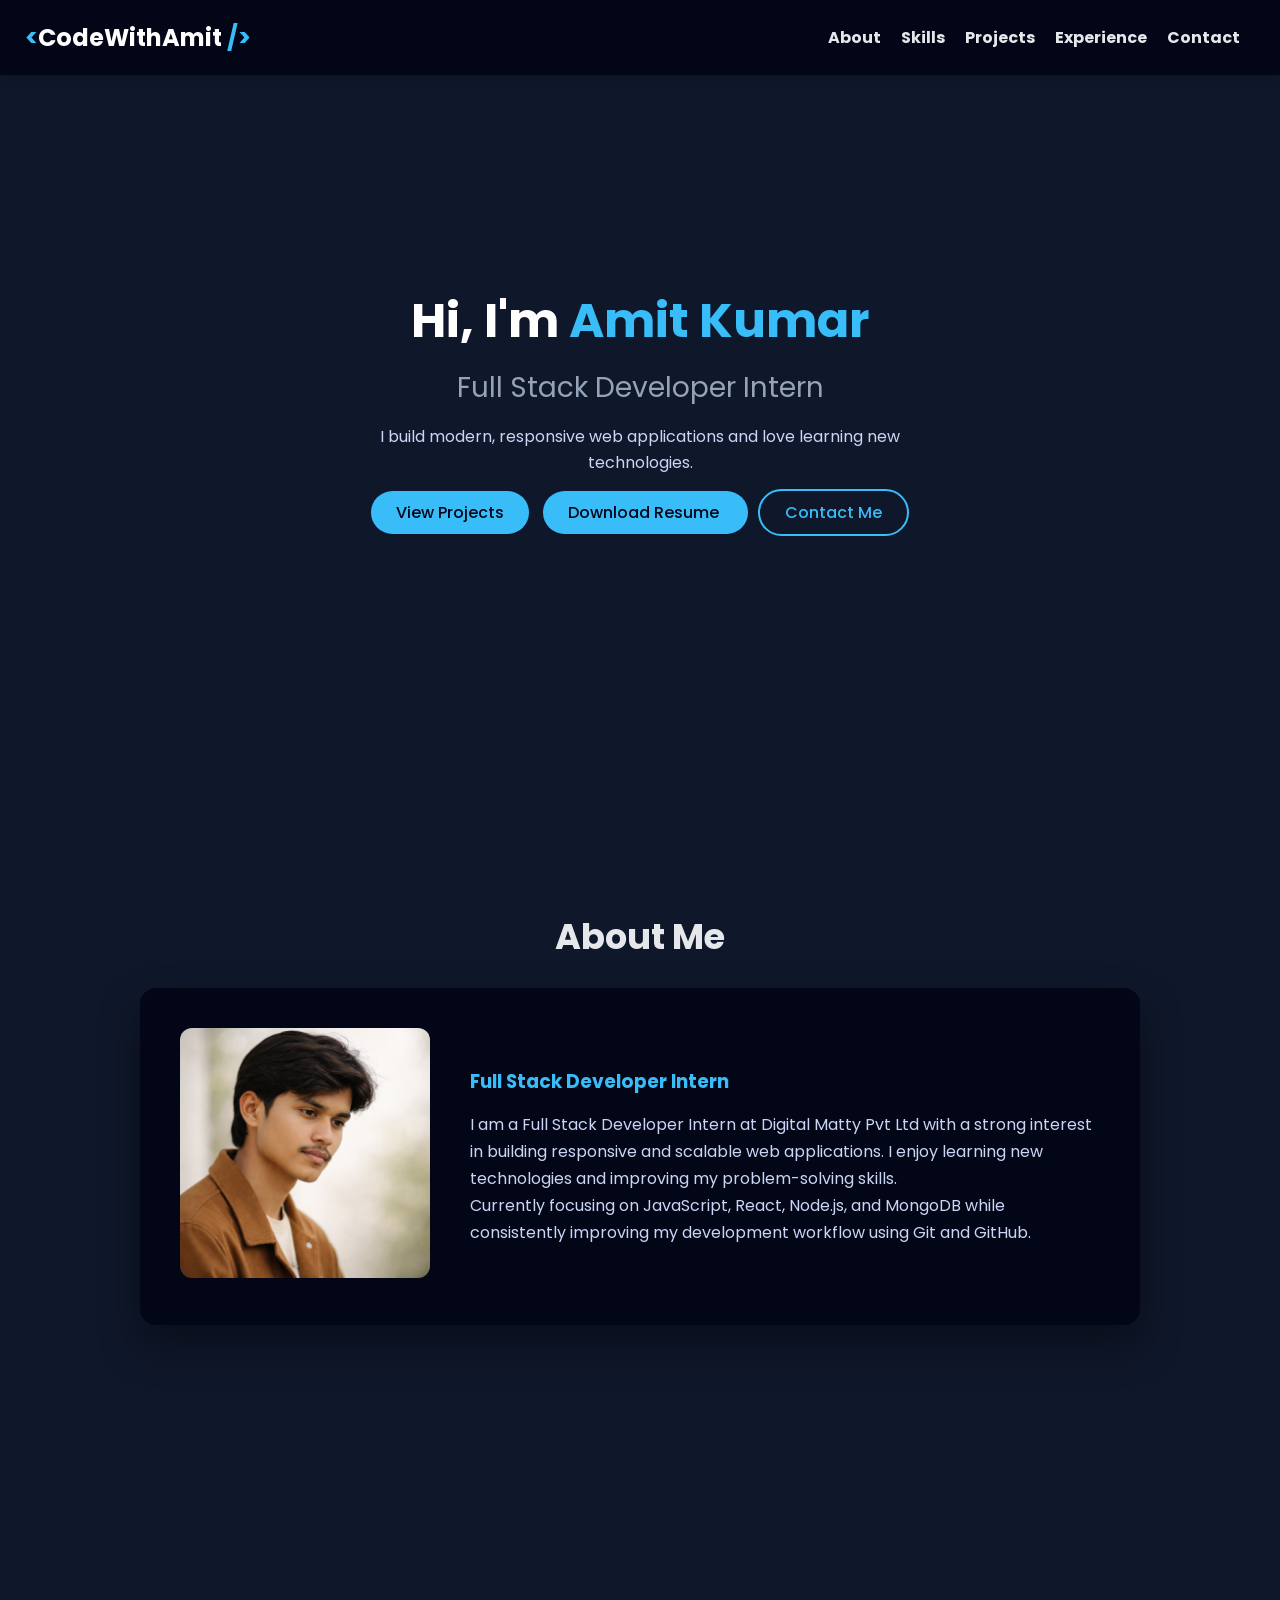
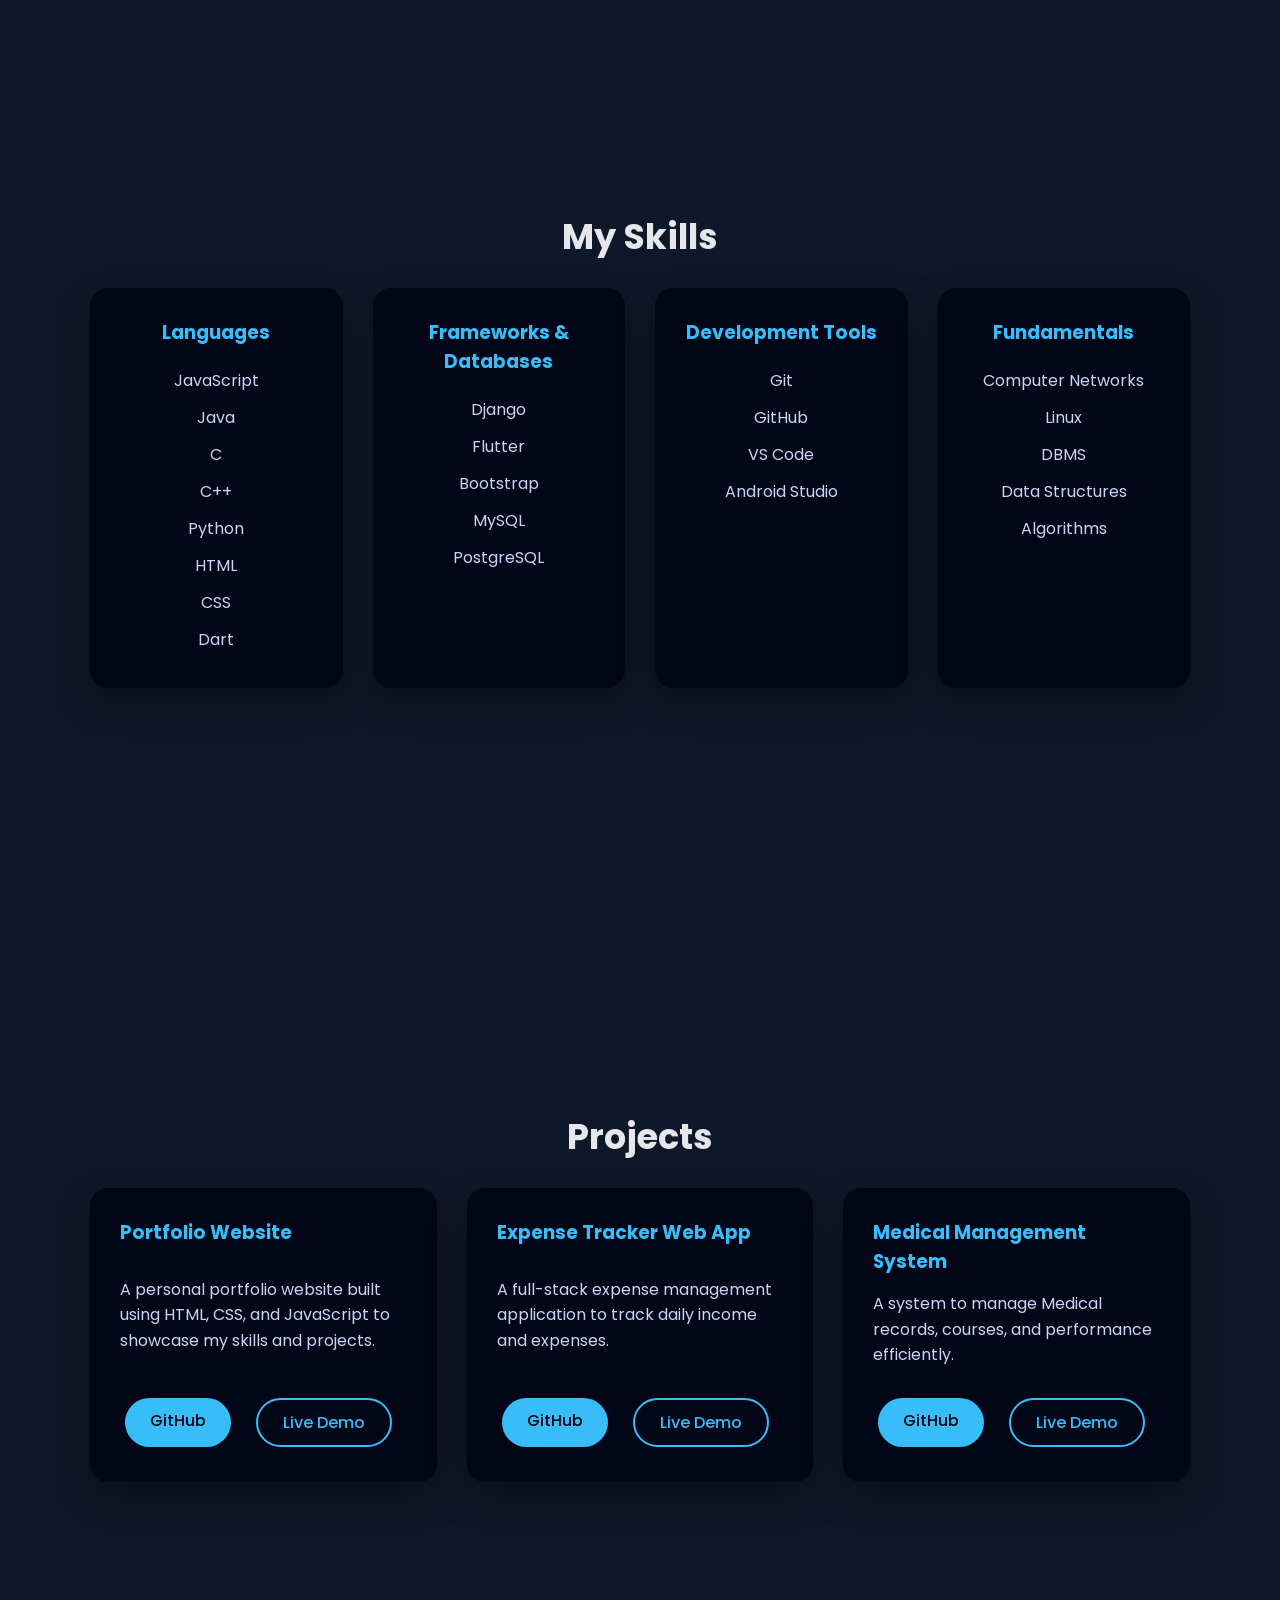
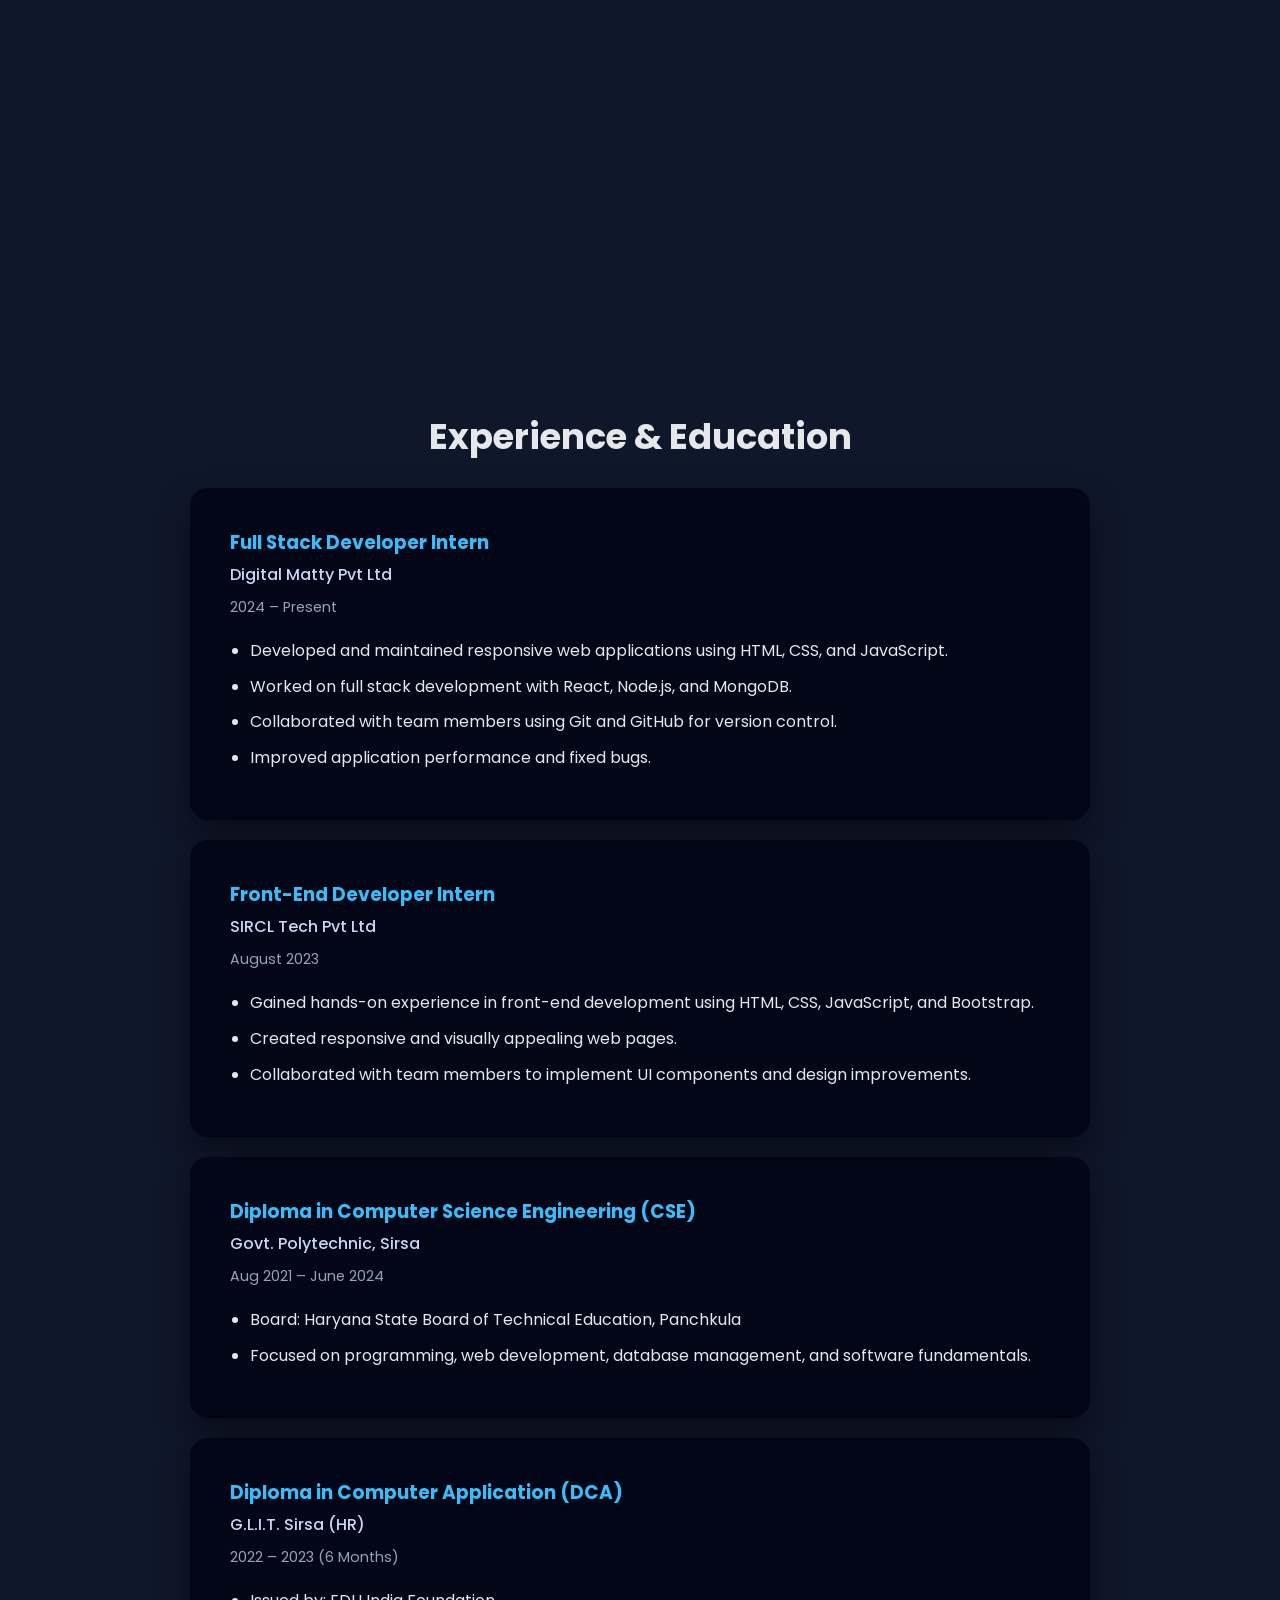
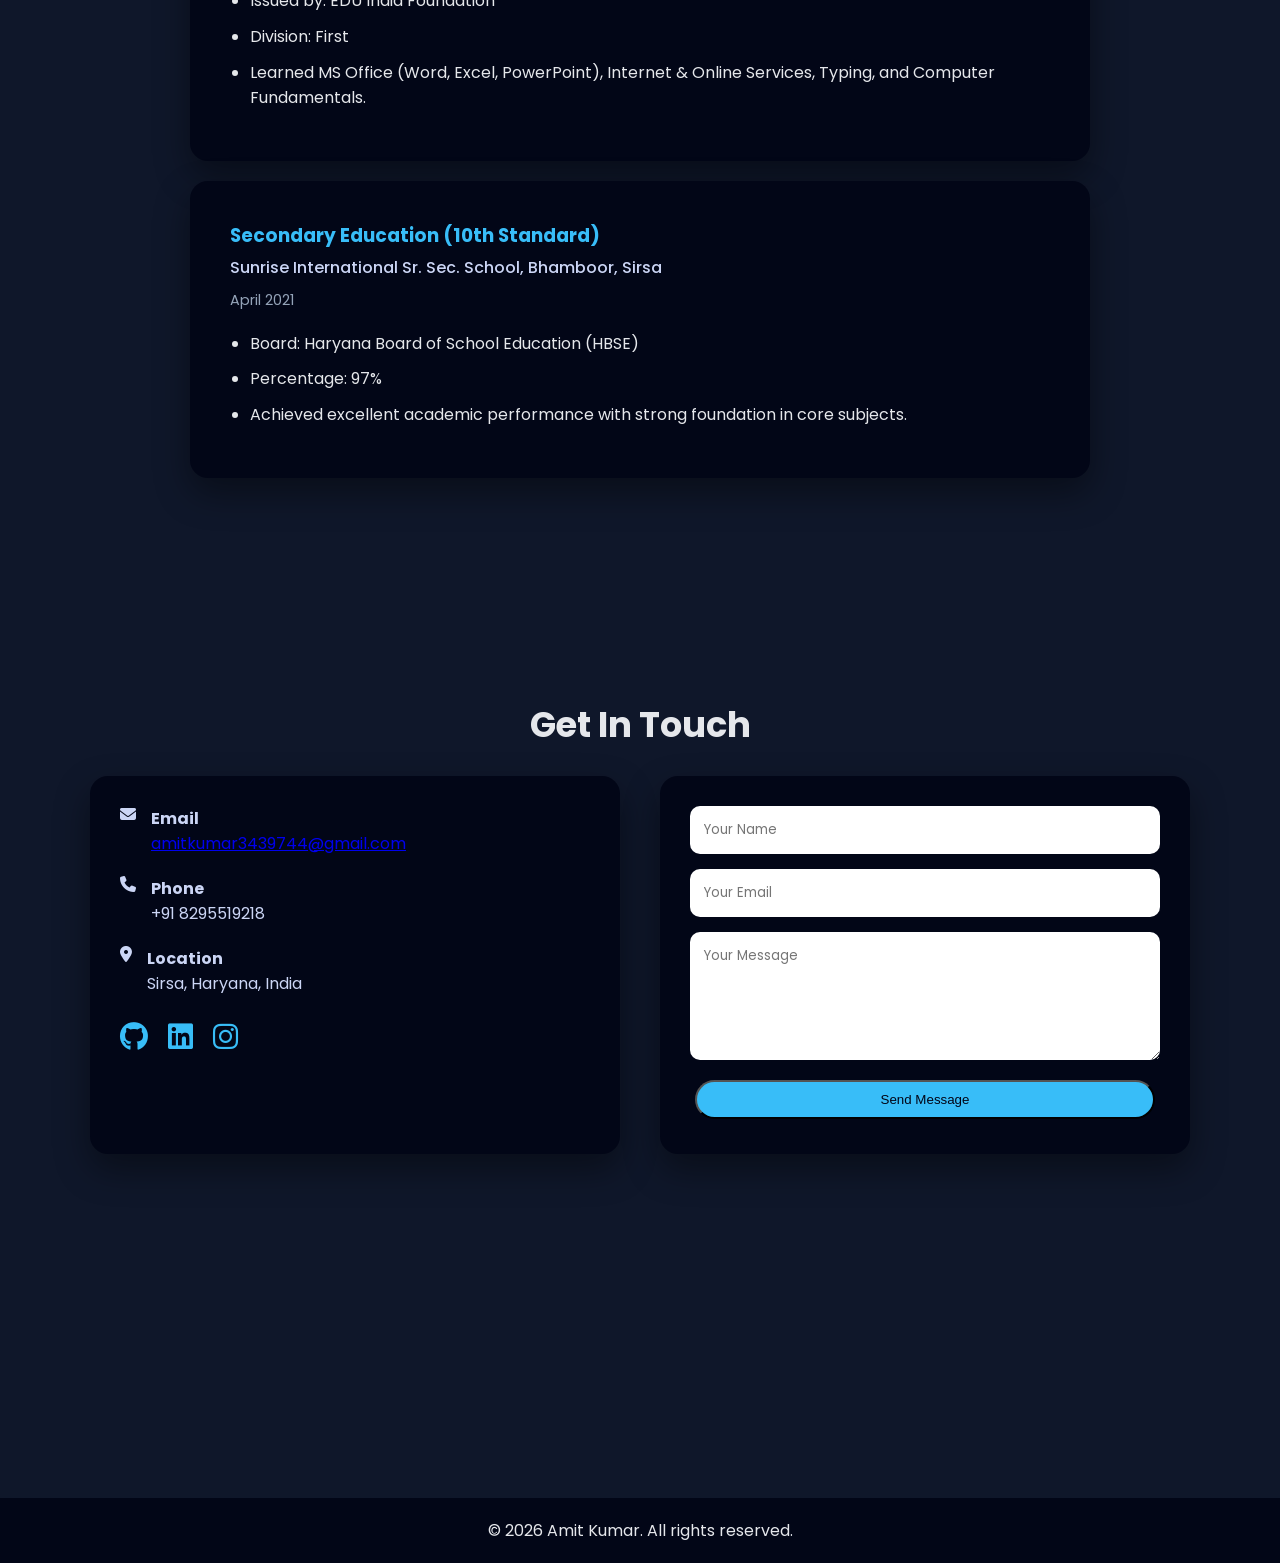
<file: index.html>
<!DOCTYPE html>
<html lang="en">
<head>
  <meta charset="UTF-8" />
  <meta name="viewport" content="width=device-width, initial-scale=1.0"/>
  <meta name="description" content="Amit Kumar - Full Stack Developer Portfolio. Skills in JavaScript, Django, Flutter, Python and more.">
  <meta name="keywords" content="Amit Kumar, Full Stack Developer, Django, Flutter, JavaScript, Portfolio">
  <meta name="author" content="Amit Kumar">
  <meta name="viewport" content="width=device-width, initial-scale=1.0">
  <title>Amit Kumar | Portfolio</title>
  <link rel="preconnect" href="https://fonts.googleapis.com">
  <link rel="preconnect" href="https://fonts.gstatic.com" crossorigin>
  <link href="https://fonts.googleapis.com/css2?family=Poppins:wght@300;400;500;600;700&display=swap" rel="stylesheet">
  <link rel="stylesheet" href="https://cdnjs.cloudflare.com/ajax/libs/font-awesome/6.5.0/css/all.min.css">
  <link rel="icon" type="image/png" href="favicon.png">



  <link rel="stylesheet" href="style.css" />
</head>
<body>

<div id="loader">
  <h2>Loading...</h2>
</div>


<header>
  <nav class="navbar">
    <h2 class="logo">
      &lt;<span>CodeWithAmit</span> /&gt;
    </h2>

    <div class="menu-toggle" id="menu-toggle">
      <i class="fas fa-bars"></i>
    </div>

    <ul class="nav-links" id="nav-links">
      <li><a href="#about">About</a></li>
      <li><a href="#skills">Skills</a></li>
      <li><a href="#projects">Projects</a></li>
      <li><a href="#experience">Experience</a></li>
      <li><a href="#contact">Contact</a></li>
    </ul>
  </nav>
</header>


  <!-- ===== HOME / HERO ===== -->
<section id="home" class="hero">
  <div class="hero-content">
    <h1>Hi, I'm <span>Amit Kumar</span></h1>
    <h3>Full Stack Developer Intern</h3>
    <p>
      I build modern, responsive web applications and love learning new technologies.
    </p>

    <div class="hero-buttons">
      <a href="#projects" class="btn primary">View Projects</a>
      <a href="Amit_kumar_Resume.pdf" download class="btn primary">
        Download Resume
      </a>
      <a href="#contact" class="btn secondary">Contact Me</a>
    </div>
  </div>
</section>

<!-- ===== ABOUT ===== -->
<section id="about" class="section about fade-in">
  <h2>About Me</h2>

  <div class="about-card">
    <div class="about-img">
      <img src="images/cf1db0bc-f5ff-46a8-bc0e-9b7be6458be6.png" alt="Amit Kumar">
    </div>

    <div class="about-content">
      <h3>Full Stack Developer Intern</h3>
      <p>
        I am a Full Stack Developer Intern at Digital Matty Pvt Ltd with a strong
        interest in building responsive and scalable web applications.
        I enjoy learning new technologies and improving my problem-solving skills.
      </p>

      <p>
        Currently focusing on JavaScript, React, Node.js, and MongoDB while
        consistently improving my development workflow using Git and GitHub.
      </p>
    </div>
  </div>
</section>

<!-- ===== SKILLS ===== -->
<section id="skills" class="section skills fade-in">
  <h2>My Skills</h2>

  <div class="skills-wrapper">

    <!-- Languages -->
    <div class="skills-card">
      <h3>Languages</h3>
      <ul>
        <li>JavaScript</li>
        <li>Java</li>
        <li>C</li>
        <li>C++</li>
        <li>Python</li>
        <li>HTML</li>
        <li>CSS</li>
        <li>Dart</li>
      </ul>
    </div>

    <!-- Frameworks & Databases -->
    <div class="skills-card">
      <h3>Frameworks & Databases</h3>
      <ul>
        <li>Django</li>
        <li>Flutter</li>
        <li>Bootstrap</li>
        <li>MySQL</li>
        <li>PostgreSQL</li>
      </ul>
    </div>

    <!-- Development Tools -->
    <div class="skills-card">
      <h3>Development Tools</h3>
      <ul>
        <li>Git</li>
        <li>GitHub</li>
        <li>VS Code</li>
        <li>Android Studio</li>
      </ul>
    </div>

    <!-- Fundamentals -->
    <div class="skills-card">
      <h3>Fundamentals</h3>
      <ul>
        <li>Computer Networks</li>
        <li>Linux</li>
        <li>DBMS</li>
        <li>Data Structures</li>
        <li>Algorithms</li>
      </ul>
    </div>

  </div>
</section>


<!-- ===== PROJECTS ===== -->
<section id="projects" class="section projects fade-in">
  <h2>Projects</h2>

  <div class="projects-grid">

    <div class="project-card">
      <h3>Portfolio Website</h3>
      <p>
        A personal portfolio website built using HTML, CSS, and JavaScript to
        showcase my skills and projects.
      </p>
      <div class="project-buttons">
        <a href="https://github.com/mitvr006/my-dev-projects" class="btn primary">GitHub</a>
        <a href="https://mitvr006.github.io/my-dev-projects/" class="btn secondary">Live Demo</a>
      </div>
    </div>

    <div class="project-card">
      <h3>Expense Tracker Web App</h3>
      <p>
        A full-stack expense management application to track daily income and expenses.
      </p>
      <div class="project-buttons">
        <a href="https://github.com/mitvr006/expense_tracker/blob/main/expense_tracker.py" class="btn primary">GitHub</a>
        <a href="#" class="btn secondary">Live Demo</a>
      </div>
    </div>

    <div class="project-card">
      <h3>Medical Management System</h3>
      <p>
        A system to manage Medical records, courses, and performance efficiently.
      </p>
      <div class="project-buttons">
        <a href="#" class="btn primary">GitHub</a>
        <a href="#" class="btn secondary">Live Demo</a>
      </div>
    </div>

  </div>
</section>

<!-- ===== EXPERIENCE ===== -->
<section id="experience" class="section experience fade-in">
  <h2>Experience & Education</h2>

  <div class="experience-card">
    <h3>Full Stack Developer Intern</h3>
    <h4>Digital Matty Pvt Ltd</h4>
    <span class="experience-duration">2024 – Present</span>

    <ul>
      <li>Developed and maintained responsive web applications using HTML, CSS, and JavaScript.</li>
      <li>Worked on full stack development with React, Node.js, and MongoDB.</li>
      <li>Collaborated with team members using Git and GitHub for version control.</li>
      <li>Improved application performance and fixed bugs.</li>
    </ul>
  </div>

  <!-- Circle Tech -->
  <div class="experience-card">
    <h3>Front-End Developer Intern</h3>
    <h4>SIRCL Tech Pvt Ltd</h4>
    <span class="experience-duration">August 2023</span>

    <ul>
      <li>Gained hands-on experience in front-end development using HTML, CSS, JavaScript, and Bootstrap.</li>
      <li>Created responsive and visually appealing web pages.</li>
      <li>Collaborated with team members to implement UI components and design improvements.</li>
    </ul>
  </div>

   <!-- Diploma -->
  <div class="experience-card">
    <h3>Diploma in Computer Science Engineering (CSE)</h3>
    <h4>Govt. Polytechnic, Sirsa</h4>
    <span class="experience-duration">Aug 2021 – June 2024</span>

    <ul>
      <li>Board: Haryana State Board of Technical Education, Panchkula</li>
      <!-- <li>Percentage: 58.53%</li> -->
      <li>Focused on programming, web development, database management, and software fundamentals.</li>
    </ul>
  </div>

  <!-- Basic Computer Course -->
  <div class="experience-card">
    <h3>Diploma in Computer Application (DCA)</h3>
    <h4>G.L.I.T. Sirsa (HR)</h4>
    <span class="experience-duration">2022 – 2023 (6 Months)</span>

    <ul>
      <li>Issued by: EDU India Foundation</li>
      <li>Division: First</li>
      <li>Learned MS Office (Word, Excel, PowerPoint), Internet & Online Services, Typing, and Computer Fundamentals.</li>
    </ul>
  </div>

  <!-- 10th -->
  <div class="experience-card">
    <h3>Secondary Education (10th Standard)</h3>
    <h4>Sunrise International Sr. Sec. School, Bhamboor, Sirsa</h4>
    <span class="experience-duration">April 2021</span>

    <ul>
      <li>Board: Haryana Board of School Education (HBSE)</li>
      <li>Percentage: 97%</li>
      <li>Achieved excellent academic performance with strong foundation in core subjects.</li>
    </ul>
  </div>
</section>

<!-- ===== CONTACT ===== -->
<section id="contact" class="section contact fade-in">
  <h2>Get In Touch</h2>

  <div class="contact-wrapper">

    <!-- Contact Info -->
    <div class="contact-info">

      <div class="info-item">
        <i class="fas fa-envelope"></i>
        <div>
          <h4>Email</h4>
          <p>
            <a href="mailto:amitkumar3439744@gmail.com">
              amitkumar3439744@gmail.com
            </a>
          </p>
        </div>  
      </div>

      <div class="info-item">
        <i class="fas fa-phone"></i>
        <div>
          <h4>Phone</h4>
          <p>+91 8295519218</p>
        </div>  
      </div>

      <div class="info-item">
        <i class="fas fa-location-dot"></i>
        <div>
          <h4>Location</h4>
          <p>Sirsa, Haryana, India</p>
        </div>  
      </div>

      <div class="social-links">
        <a href="https://github.com/mitvr006" target="_blank">
          <i class="fab fa-github"></i>
        </a>
        <a href="https://www.linkedin.com/in/amit-kumar-04198131b/" target="_blank">
          <i class="fab fa-linkedin"></i>
        </a>
        <a href="https://www.instagram.com/mitvr006/">
          <i class="fab fa-instagram"></i>
        </a>
      </div>
    </div>

    <!-- Contact Form -->
    <div class="contact-form-box">
      <form class="contact-form">
        <input type="text" placeholder="Your Name" required>
        <input type="email" placeholder="Your Email" required>
        <textarea rows="5" placeholder="Your Message" required></textarea>
        <button type="submit" class="btn primary full-btn">
          Send Message
        </button>
      </form>
    </div>

  </div>
</section>




  <footer>
    <p>© 2026 Amit Kumar. All rights reserved.</p>
  </footer>

  <script src="script.js"></script>
</body>
</html>
</file>
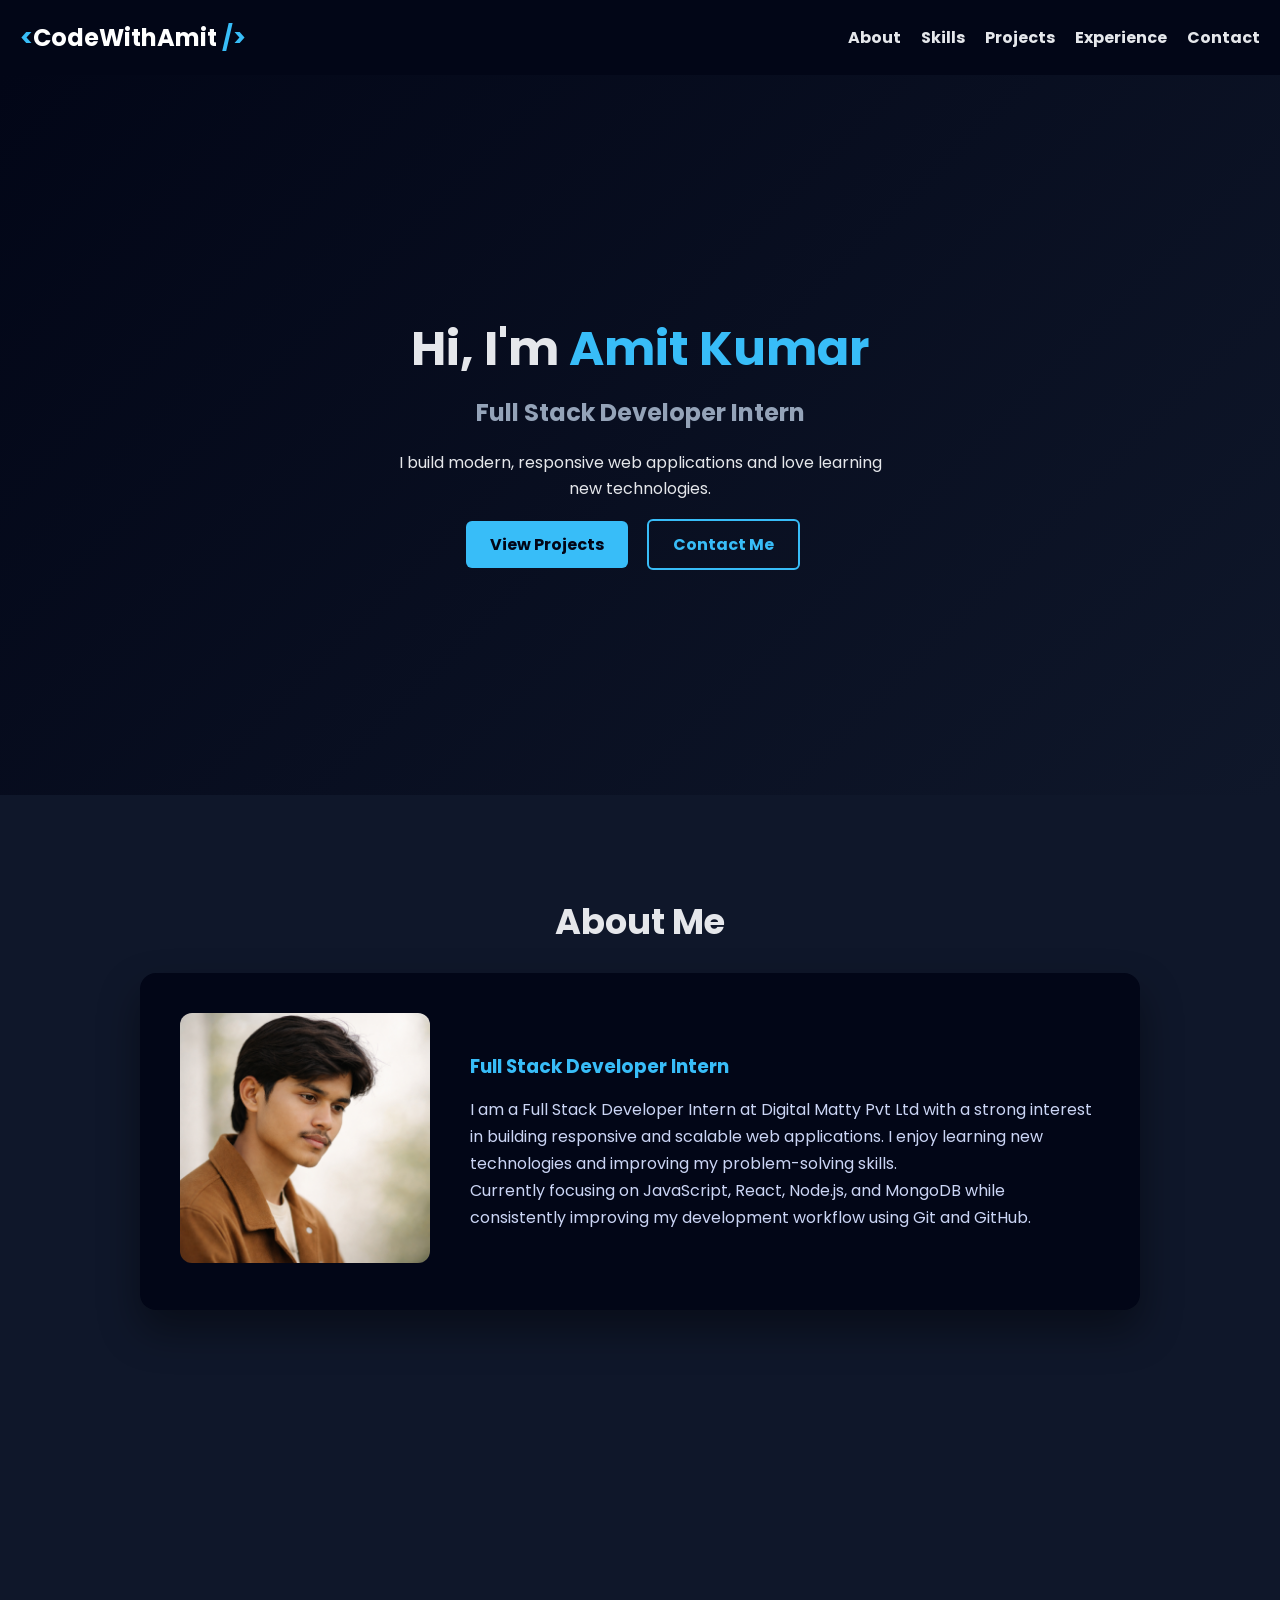
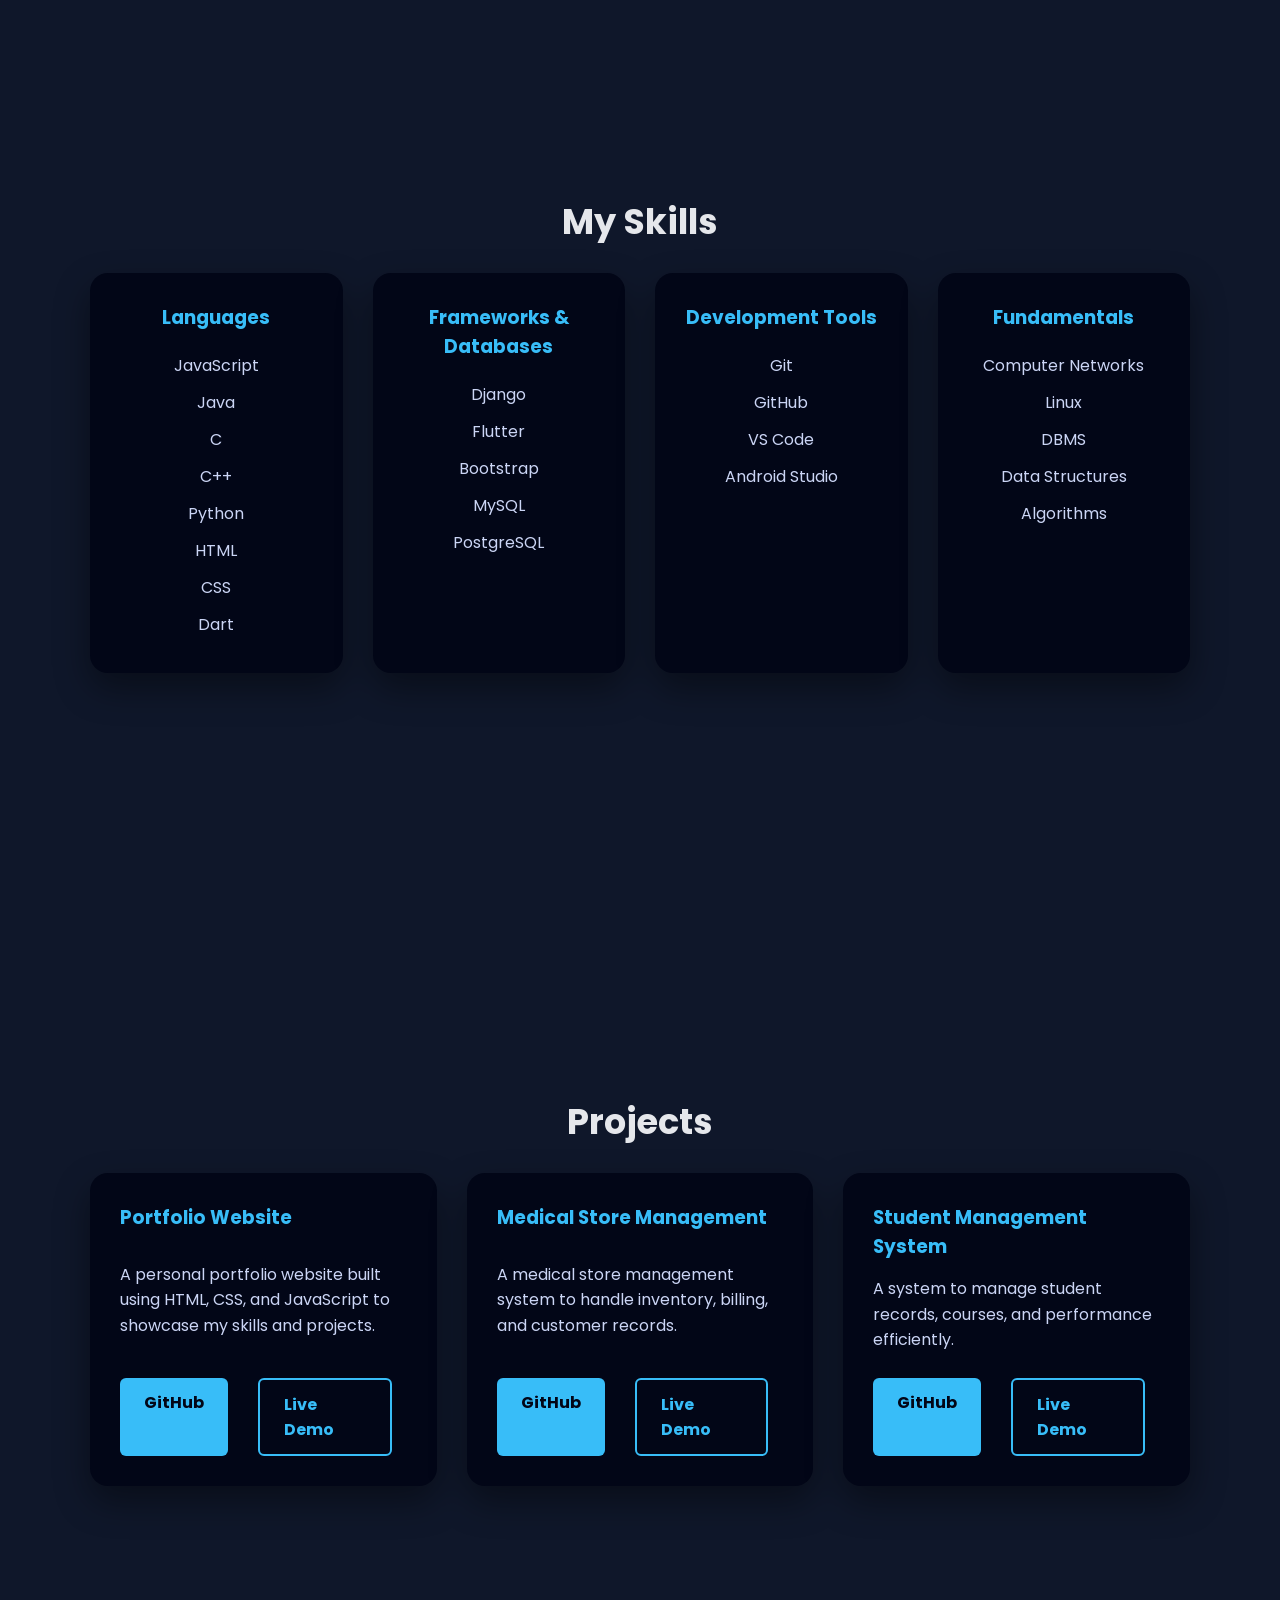
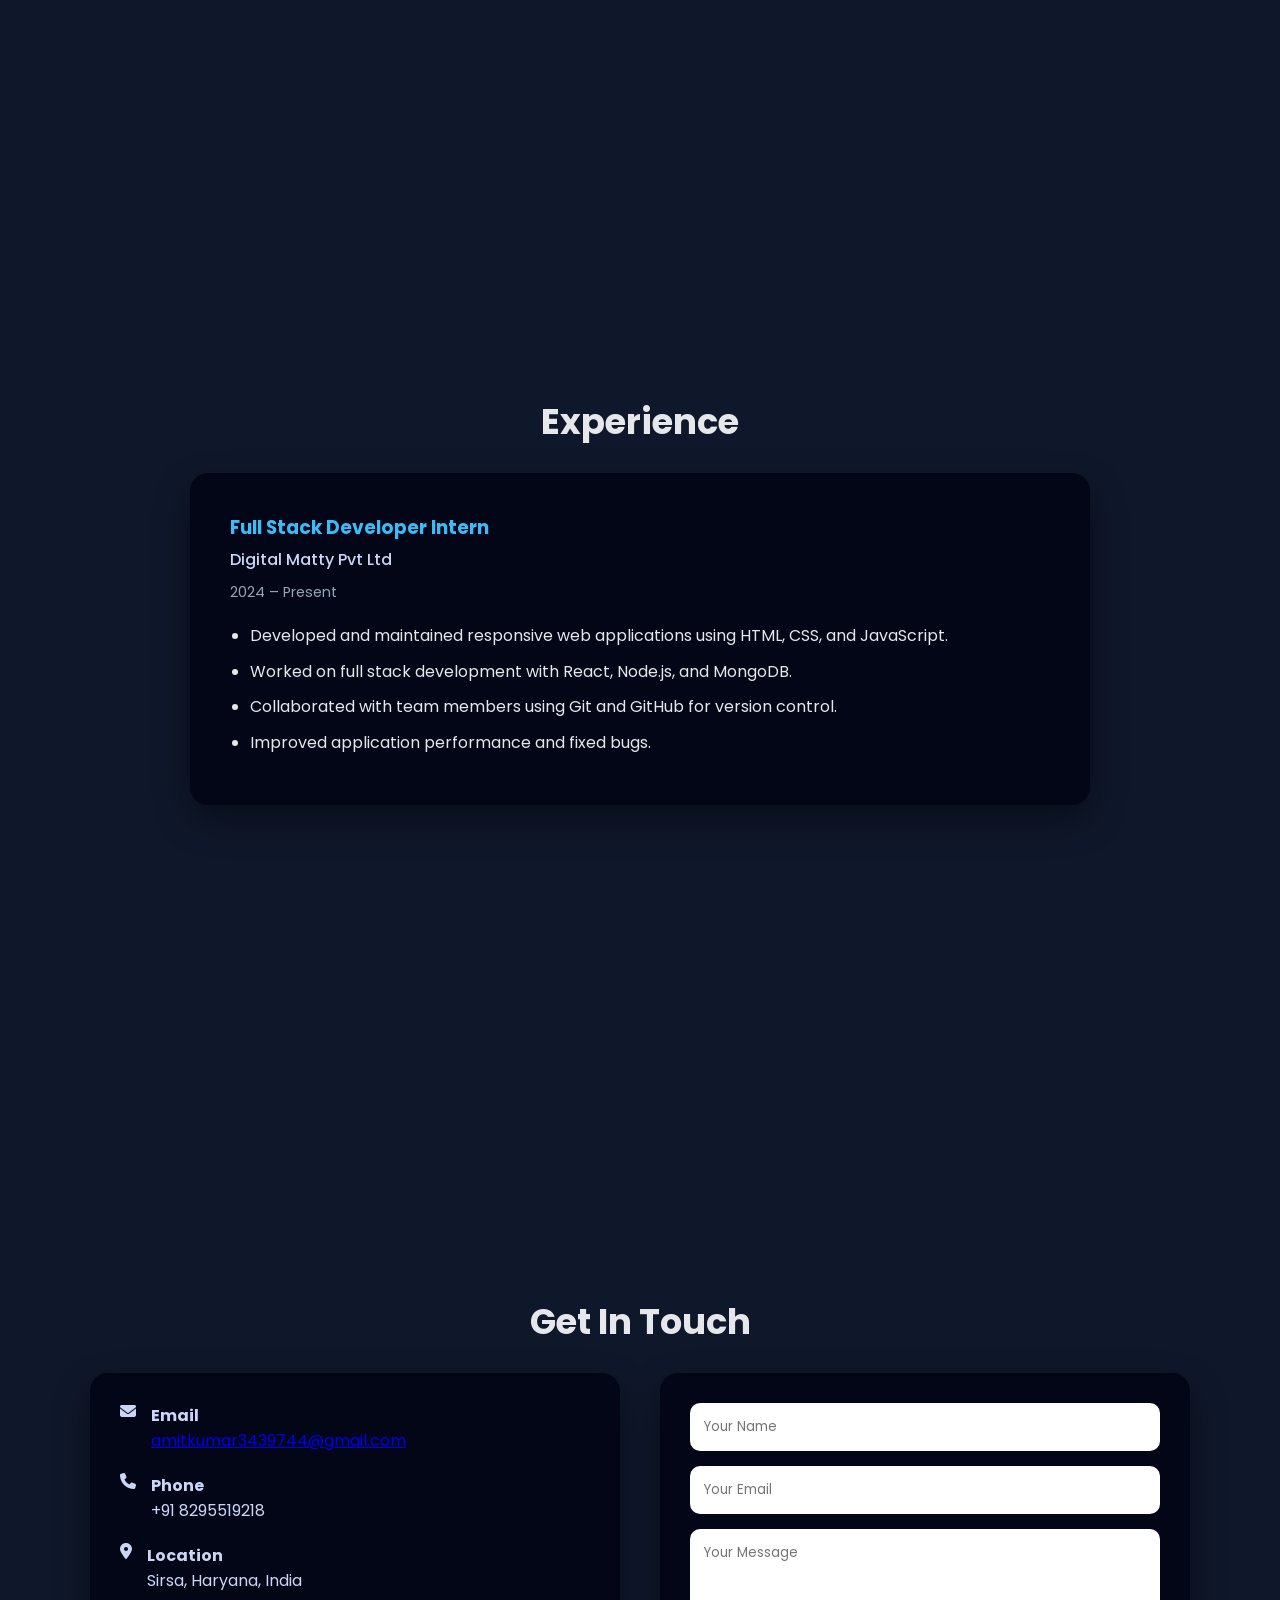
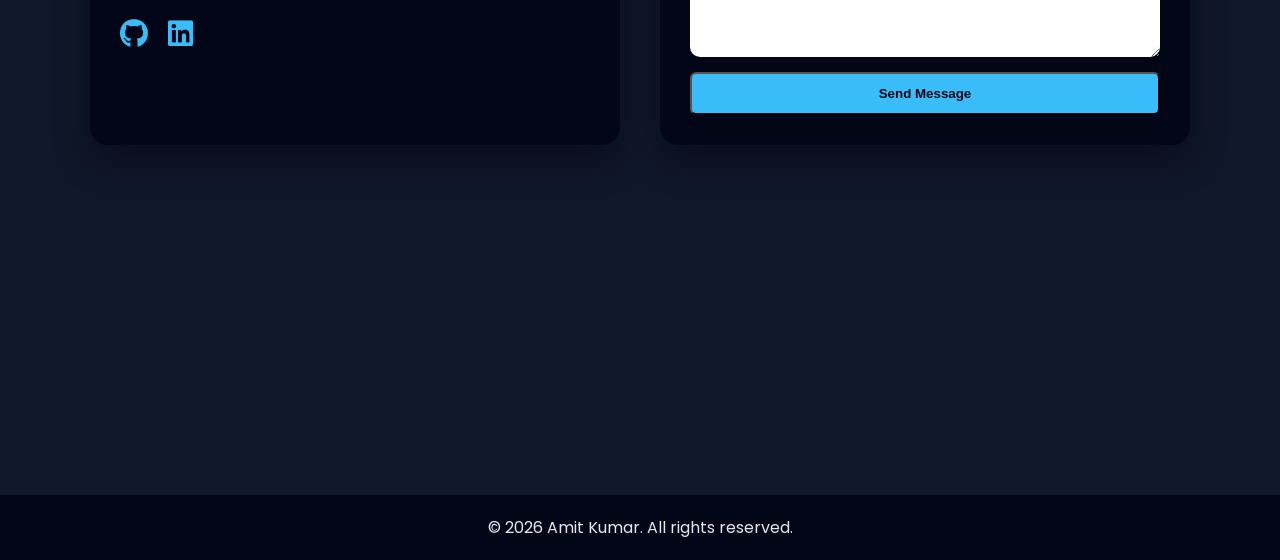
<file: portfolio/index.html>
<!DOCTYPE html>
<html lang="en">
<head>
  <meta charset="UTF-8" />
  <meta name="viewport" content="width=device-width, initial-scale=1.0"/>
  <title>Amit Kumar | Portfolio</title>
  <link rel="preconnect" href="https://fonts.googleapis.com">
  <link rel="preconnect" href="https://fonts.gstatic.com" crossorigin>
  <link href="https://fonts.googleapis.com/css2?family=Poppins:wght@300;400;500;600;700&display=swap" rel="stylesheet">
  <link rel="stylesheet" href="https://cdnjs.cloudflare.com/ajax/libs/font-awesome/6.5.0/css/all.min.css">


  <link rel="stylesheet" href="style.css" />
</head>
<body>

<header>
  <nav class="navbar">
    <h2 class="logo">
      &lt;<span>CodeWithAmit</span> /&gt;
    </h2>

    <div class="menu-toggle" id="menu-toggle">
      <i class="fas fa-bars"></i>
    </div>

    <ul class="nav-links" id="nav-links">
      <li><a href="#about">About</a></li>
      <li><a href="#skills">Skills</a></li>
      <li><a href="#projects">Projects</a></li>
      <li><a href="#experience">Experience</a></li>
      <li><a href="#contact">Contact</a></li>
    </ul>
  </nav>
</header>


  <!-- ===== HOME / HERO ===== -->
<section id="home" class="hero">
  <div class="hero-content">
    <h1>Hi, I'm <span>Amit Kumar</span></h1>
    <h3>Full Stack Developer Intern</h3>
    <p>
      I build modern, responsive web applications and love learning new technologies.
    </p>

    <div class="hero-buttons">
      <a href="#projects" class="btn primary">View Projects</a>
      <a href="#contact" class="btn secondary">Contact Me</a>
    </div>
  </div>
</section>

<!-- ===== ABOUT ===== -->
<section id="about" class="section about fade-in">
  <h2>About Me</h2>

  <div class="about-card">
    <div class="about-img">
      <img src="images/cf1db0bc-f5ff-46a8-bc0e-9b7be6458be6.png" alt="Amit Kumar">
    </div>

    <div class="about-content">
      <h3>Full Stack Developer Intern</h3>
      <p>
        I am a Full Stack Developer Intern at Digital Matty Pvt Ltd with a strong
        interest in building responsive and scalable web applications.
        I enjoy learning new technologies and improving my problem-solving skills.
      </p>

      <p>
        Currently focusing on JavaScript, React, Node.js, and MongoDB while
        consistently improving my development workflow using Git and GitHub.
      </p>
    </div>
  </div>
</section>

<!-- ===== SKILLS ===== -->
<section id="skills" class="section skills fade-in">
  <h2>My Skills</h2>

  <div class="skills-wrapper">

    <!-- Languages -->
    <div class="skills-card">
      <h3>Languages</h3>
      <ul>
        <li>JavaScript</li>
        <li>Java</li>
        <li>C</li>
        <li>C++</li>
        <li>Python</li>
        <li>HTML</li>
        <li>CSS</li>
        <li>Dart</li>
      </ul>
    </div>

    <!-- Frameworks & Databases -->
    <div class="skills-card">
      <h3>Frameworks & Databases</h3>
      <ul>
        <li>Django</li>
        <li>Flutter</li>
        <li>Bootstrap</li>
        <li>MySQL</li>
        <li>PostgreSQL</li>
      </ul>
    </div>

    <!-- Development Tools -->
    <div class="skills-card">
      <h3>Development Tools</h3>
      <ul>
        <li>Git</li>
        <li>GitHub</li>
        <li>VS Code</li>
        <li>Android Studio</li>
      </ul>
    </div>

    <!-- Fundamentals -->
    <div class="skills-card">
      <h3>Fundamentals</h3>
      <ul>
        <li>Computer Networks</li>
        <li>Linux</li>
        <li>DBMS</li>
        <li>Data Structures</li>
        <li>Algorithms</li>
      </ul>
    </div>

  </div>
</section>


<!-- ===== PROJECTS ===== -->
<section id="projects" class="section projects fade-in">
  <h2>Projects</h2>

  <div class="projects-grid">

    <div class="project-card">
      <h3>Portfolio Website</h3>
      <p>
        A personal portfolio website built using HTML, CSS, and JavaScript to
        showcase my skills and projects.
      </p>
      <div class="project-buttons">
        <a href="#" class="btn primary">GitHub</a>
        <a href="#" class="btn secondary">Live Demo</a>
      </div>
    </div>

    <div class="project-card">
      <h3>Medical Store Management</h3>
      <p>
        A medical store management system to handle inventory, billing, and
        customer records.
      </p>
      <div class="project-buttons">
        <a href="#" class="btn primary">GitHub</a>
        <a href="#" class="btn secondary">Live Demo</a>
      </div>
    </div>

    <div class="project-card">
      <h3>Student Management System</h3>
      <p>
        A system to manage student records, courses, and performance efficiently.
      </p>
      <div class="project-buttons">
        <a href="#" class="btn primary">GitHub</a>
        <a href="#" class="btn secondary">Live Demo</a>
      </div>
    </div>

  </div>
</section>

<!-- ===== EXPERIENCE ===== -->
<section id="experience" class="section experience fade-in">
  <h2>Experience</h2>

  <div class="experience-card">
    <h3>Full Stack Developer Intern</h3>
    <h4>Digital Matty Pvt Ltd</h4>
    <span class="experience-duration">2024 – Present</span>

    <ul>
      <li>Developed and maintained responsive web applications using HTML, CSS, and JavaScript.</li>
      <li>Worked on full stack development with React, Node.js, and MongoDB.</li>
      <li>Collaborated with team members using Git and GitHub for version control.</li>
      <li>Improved application performance and fixed bugs.</li>
    </ul>
  </div>
</section>

<!-- ===== CONTACT ===== -->
<section id="contact" class="section contact fade-in">
  <h2>Get In Touch</h2>

  <div class="contact-wrapper">

    <!-- Contact Info -->
    <div class="contact-info">

      <div class="info-item">
        <i class="fas fa-envelope"></i>
        <div>
          <h4>Email</h4>
          <p>
            <a href="mailto:amitkumar3439744@gmail.com">
              amitkumar3439744@gmail.com
            </a>
          </p>
        </div>  
      </div>

      <div class="info-item">
        <i class="fas fa-phone"></i>
        <div>
          <h4>Phone</h4>
          <p>+91 8295519218</p>
        </div>  
      </div>

      <div class="info-item">
        <i class="fas fa-location-dot"></i>
        <div>
          <h4>Location</h4>
          <p>Sirsa, Haryana, India</p>
        </div>  
      </div>

      <div class="social-links">
        <a href="https://github.com/mitvr006" target="_blank">
          <i class="fab fa-github"></i>
        </a>
        <a href="https://www.linkedin.com/in/amit-kumar-04198131b/" target="_blank">
          <i class="fab fa-linkedin"></i>
        </a>
      </div>
    </div>

    <!-- Contact Form -->
    <div class="contact-form-box">
      <form class="contact-form">
        <input type="text" placeholder="Your Name" required>
        <input type="email" placeholder="Your Email" required>
        <textarea rows="5" placeholder="Your Message" required></textarea>
        <button type="submit" class="btn primary full-btn">
          Send Message
        </button>
      </form>
    </div>

  </div>
</section>




  <footer>
    <p>© 2026 Amit Kumar. All rights reserved.</p>
  </footer>

  <script src="script.js"></script>
</body>
</html>
</file>
<file: style.css>
* {
  margin: 0;
  padding: 0;
  box-sizing: border-box;
}

body {
  font-family: 'Poppins', sans-serif;
  background-color: #0f172a;
  color: #e5e7eb;
}


/* Navbar */
.navbar {
  display: flex;
  justify-content: space-between;
  align-items: center;
  padding: 5px 20px;
  background: #020617;
  position: fixed;
  top: 0;
  left: 0;
  width: 100%;
  z-index: 1000;
  box-shadow: 0 2px 10px rgba(0, 0, 0, 0.1);
}

.logo {
  color: #38bdf8;
  /* font-weight: bold; */
  /* padding: 20px 20px; */
  margin: 5px;
}

.logo span{
  color: white;
}

.nav-links {
  display: flex;
  list-style: none;
  gap: 20px;
  padding: 20px;
  font-weight: bold;
}

.nav-links a {
  text-decoration: none;
  color: #e5e7eb;
}

.nav-links a:hover {
  color: #38bdf8;
}

.section {
  padding: 100px 80px;
  min-height: 100vh;
}

.section h2 {
  font-size: 2.2rem;
  margin-bottom: 25px;
  text-align: center;
}


footer {
  text-align: center;
  padding: 20px;
  background: #020617;
}





/* ===== HERO SECTION ===== */
.hero {
  min-height: 90vh;
  display: flex;
  justify-content: center;
  align-items: center;
  text-align: center;
  color: white;
  /* background: #020617; */
  padding: 20px; 
}

.hero-content h1 {
  font-size: 48px;
  margin-bottom: 10px;
}

.hero-content h1 span {
  color: #38bdf8;
}

.hero-content h3 {
  font-size: 28px;
  margin-bottom: 15px;
  font-weight: 400;
  color: #94a3b8;
}

.hero-content p {
  max-width: 600px;
  margin: auto;
  margin-bottom: 25px;
  font-size: 16px;
  line-height: 1.6;
  color: #cbd5f5;
}

/* Buttons */
.btn {
  padding: 10px 25px;
  text-decoration: none;
  margin: 5px;
  border-radius: 25px;
  font-weight: 500;
  transition: 0.3s;
}

.btn.primary {
  background: #38bdf8;
  color: #020617;
}

.btn.primary:hover {
  background: #0ea5e9;
}

.btn.secondary {
  border: 2px solid #38bdf8;
  color: #38bdf8;
}

.btn.secondary:hover {
  background: #38bdf8;
  color: #020617;
}

/* ===== MOBILE RESPONSIVE ===== */

@media (max-width: 768px) {

  .hero-content h1 {
    font-size: 2rem;
  }

  .hero-content h3 {
    font-size: 1.2rem;
  }

  .hero-content p {
    font-size: 0.9rem;
    padding: 0 10px;
  }

  .hero-buttons {
    display: flex;
    flex-direction: column;
    align-items: center;
  }

  .hero-buttons .btn {
    width: 80%;
  }

}


/* ===== MOBILE RESPONSIVE ===== */
@media (max-width: 768px) {

  .hero-content h1 {
    font-size: 2rem;
  }

  .hero-content h3 {
    font-size: 1.2rem;
  }

  .hero-content p {
    font-size: 0.9rem;
    padding: 0 10px;
  }

  .hero-buttons {
    display: flex;
    flex-direction: column;
    align-items: center;
  }

  .hero-buttons .btn {
    width: 80%;
  }

}

 html {
  scroll-behavior: smooth;
} 

#loader {
  position: fixed;
  width: 100%;
  height: 100vh;
  background: #111;
  color: white;
  display: flex;
  justify-content: center;
  align-items: center;
  z-index: 9999;
}




/* ===== ABOUT SECTION ===== */
.about-card {
  max-width: 1000px;
  margin: 0 auto;
  background: #020617;
  border-radius: 16px;
  padding: 40px;
  display: flex;
  align-items: center;
  gap: 40px;
  box-shadow: 0 20px 40px rgba(0, 0, 0, 0.4);
}

.about-img img {
  width: 250px;
  border-radius: 12px;
}

.about-content h3 {
  color: #38bdf8;
  margin-bottom: 15px;
}

.about-content p {
  line-height: 1.7;
  color: #cbd5f5;
}




/* ===== SKILLS CATEGORIES ===== */
.skills-wrapper {
  max-width: 1100px;
  margin: 0 auto;
  display: grid;
  grid-template-columns: repeat(auto-fit, minmax(250px, 1fr));
  gap: 30px;
}

.skills-card {
  background: #020617;
  padding: 30px;
  border-radius: 18px;
  box-shadow: 0 15px 35px rgba(0, 0, 0, 0.4);
  transition: 0.3s ease;
}

.skills-card:hover {
  transform: translateY(-8px);
  border: 1px solid #38bdf8;
}

.skills-card h3 {
  color: #38bdf8;
  margin-bottom: 15px;
  text-align: center;
}

.skills-card ul {
  list-style: none;
  padding: 0;
}

.skills-card li {
  padding: 6px 0;
  text-align: center;
  color: #cbd5f5;
}




/* ===== PROJECTS SECTION ===== */
.projects-grid {
  max-width: 1100px;
  margin: 0 auto;
  display: grid;
  grid-template-columns: repeat(auto-fit, minmax(280px, 1fr));
  gap: 30px;
}

.project-card {
  background: #020617;
  padding: 30px;
  border-radius: 18px;
  box-shadow: 0 15px 35px rgba(0, 0, 0, 0.4);
  transition: 0.3s ease;
  display: flex;
  flex-direction: column;
  justify-content: space-between;
}

.project-card:hover {
  transform: translateY(-8px);
  border: 1px solid #38bdf8;
}

.project-card h3 {
  color: #38bdf8;
  margin-bottom: 15px;
}

.project-card p {
  color: #cbd5f5;
  line-height: 1.6;
  margin-bottom: 25px;
}

.project-buttons {
  display: flex;
  gap: 15px;
}




/* ===== EXPERIENCE SECTION ===== */
.experience-card {
  max-width: 900px;
  margin: 0 auto;
  background: #020617;
  padding: 40px;
  margin-bottom: 20px;
  border-radius: 18px;
  box-shadow: 0 15px 35px rgba(0, 0, 0, 0.4);
}

.experience-card h3 {
  color: #38bdf8;
  margin-bottom: 5px;
}

.experience-card h4 {
  color: #cbd5f5;
  font-weight: 500;
  margin-bottom: 10px;
}

.experience-duration {
  display: block;
  margin-bottom: 20px;
  color: #94a3b8;
  font-size: 0.9rem;
}

.experience-card ul {
  padding-left: 20px;
}

.experience-card li {
  margin-bottom: 10px;
  line-height: 1.6;
  color: #e5e7eb;
}



/* ===== CONTACT SECTION ===== */
.contact-wrapper {
  max-width: 1100px;
  margin: 0 auto;
  display: flex;
  gap: 40px;
}

.contact-form-box,
.contact-info {
  flex: 1;
  background: #020617;
  padding: 30px;
  border-radius: 18px;
  box-shadow: 0 15px 35px rgba(0,0,0,0.4);
}

.contact-form-box h3,
.contact-info h3 {
  margin-bottom: 20px;
  color: #38bdf8;
}

/* FORM */
.contact-form {
  display: flex;
  flex-direction: column;
  gap: 15px;
}

.contact-form input,
.contact-form textarea {
  padding: 14px;
  border-radius: 10px;
  border: none;
  outline: none;
  transition: 0.3s;
  font-family: 'Poppins', sans-serif;
}

/* INFO */
.info-item {
  margin-bottom: 18px;
  color: #cbd5f5;
  display: flex;
  margin-bottom: 20px;
  gap: 15px;
}

.contact-info a:hover {
  text-decoration: underline;
}

/* SOCIAL */
.social-links {
  margin-top: 15px;
  display: flex;
  gap: 20px;
}

.social-links a {
  font-size: 1.8rem;
  color: #38bdf8;
  transition: 0.3s;
}

.social-links a:hover {
  color: white;
  transform: scale(1.2);
}





/* ===== SCROLL ANIMATION ===== */

.fade-in {
  opacity: 0;
  transform: translateY(40px);
  transition: all 0.8s ease;
}

.fade-in.show {
  opacity: 1;
  transform: translateY(0);
}

.nav-links a.active {
  color: #38bdf8;
  font-weight: 600;
}




/* ===== MOBILE NAVBAR ===== */

.menu-toggle {
  display: none;
  font-size: 1.8rem;
  cursor: pointer;
  color: #38bdf8;
}

/* Mobile View */
@media (max-width: 768px) {

  .menu-toggle {
    display: block;
  }

  .nav-links {
    position: absolute;
    top: 70px;
    right: 0;
    background: #020617;
    width: 100%;
    flex-direction: column;
    text-align: left;
    width: 200px;
    padding: 20px 0;
    display: none;
    border-radius: 10px;
  }

  .nav-links.show {
    display: flex;
  }

  .section {
    padding: 80px 20px;
  }

  .hero-content h1 {
    font-size: 2rem;
  }

  .hero-content h3 {
    font-size: 1.2rem;
  }

    .hero-buttons {
    flex-direction: column;
  }
}






@media (max-width: 768px) {
  .about-card {
    flex-direction: column;
    text-align: center;
  }

  .about-img img {
    width: 200px;
  }

  .contact-wrapper {
    flex-direction: column;
  }
}

/* ===== MOBILE FIX ===== */
@media (max-width: 768px) {

  .contact-wrapper {
    flex-direction: column;
  }

  .contact-form-box,
  .contact-info {
    padding: 20px;
  }

  .contact-form input,
  .contact-form textarea {
    font-size: 14px;
    transition: 0.3s;
  }

  .social-links {
    justify-content: center;
  }
  .btn:active {
  transform: scale(0.95);
}

}

.btn:active {
  transform: scale(0.95);
}
</file>
<file: portfolio/style.css>
* {
  margin: 0;
  padding: 0;
  box-sizing: border-box;
}

body {
  font-family: 'Poppins', sans-serif;
  background-color: #0f172a;
  color: #e5e7eb;
}


/* Navbar */
.navbar {
  display: flex;
  justify-content: space-between;
  align-items: center;
  /* padding: 20px 60px; */
  background: #020617;
  position: sticky;
  top: 0;
}

.logo {
  color: #38bdf8;
  font-weight: bold;
  padding: 20px 20px;
}

.logo span{
  color: white;
}

.nav-links {
  display: flex;
  list-style: none;
  gap: 20px;
  padding: 20px;
  font-weight: bold;
}

.nav-links a {
  text-decoration: none;
  color: #e5e7eb;
}

.nav-links a:hover {
  color: #38bdf8;
}

.section {
  padding: 100px 80px;
  min-height: 100vh;
}

.section h2 {
  font-size: 2.2rem;
  margin-bottom: 25px;
  text-align: center;
}


footer {
  text-align: center;
  padding: 20px;
  background: #020617;
}




/* ===== HERO SECTION ===== */
.hero {
  min-height: 80vh;
  display: flex;
  justify-content: center;
  align-items: center;
  text-align: center;
  padding: 20px 20px;
  background: linear-gradient(135deg, #020617, #0f172a);
}

.hero-content h1 {
  font-size: 3rem;
  margin-bottom: 10px;
}

.hero-content h1 span {
  color: #38bdf8;
}

.hero-content h3 {
  font-size: 1.5rem;
  color: #94a3b8;
  margin-bottom: 20px;
}

.hero-content p {
  max-width: 500px;
  line-height: 1.6;
  margin-bottom: 30px;
}

/* Buttons */
.btn {
  padding: 12px 24px;
  text-decoration: none;
  border-radius: 6px;
  margin-right: 15px;
  font-weight: bold;
  transition: 0.3s;
}

.btn.primary {
  background: #38bdf8;
  color: #020617;
}

.btn.primary:hover {
  background: #0ea5e9;
}

.btn.secondary {
  border: 2px solid #38bdf8;
  color: #38bdf8;
}

.btn.secondary:hover {
  background: #38bdf8;
  color: #020617;
}

/* html {
  scroll-behavior: smooth;
} */




/* ===== ABOUT SECTION ===== */
.about-card {
  max-width: 1000px;
  margin: 0 auto;
  background: #020617;
  border-radius: 16px;
  padding: 40px;
  display: flex;
  align-items: center;
  gap: 40px;
  box-shadow: 0 20px 40px rgba(0, 0, 0, 0.4);
}

.about-img img {
  width: 250px;
  border-radius: 12px;
}

.about-content h3 {
  color: #38bdf8;
  margin-bottom: 15px;
}

.about-content p {
  line-height: 1.7;
  color: #cbd5f5;
}




/* ===== SKILLS CATEGORIES ===== */
.skills-wrapper {
  max-width: 1100px;
  margin: 0 auto;
  display: grid;
  grid-template-columns: repeat(auto-fit, minmax(250px, 1fr));
  gap: 30px;
}

.skills-card {
  background: #020617;
  padding: 30px;
  border-radius: 18px;
  box-shadow: 0 15px 35px rgba(0, 0, 0, 0.4);
  transition: 0.3s ease;
}

.skills-card:hover {
  transform: translateY(-8px);
  border: 1px solid #38bdf8;
}

.skills-card h3 {
  color: #38bdf8;
  margin-bottom: 15px;
  text-align: center;
}

.skills-card ul {
  list-style: none;
  padding: 0;
}

.skills-card li {
  padding: 6px 0;
  text-align: center;
  color: #cbd5f5;
}




/* ===== PROJECTS SECTION ===== */
.projects-grid {
  max-width: 1100px;
  margin: 0 auto;
  display: grid;
  grid-template-columns: repeat(auto-fit, minmax(280px, 1fr));
  gap: 30px;
}

.project-card {
  background: #020617;
  padding: 30px;
  border-radius: 18px;
  box-shadow: 0 15px 35px rgba(0, 0, 0, 0.4);
  transition: 0.3s ease;
  display: flex;
  flex-direction: column;
  justify-content: space-between;
}

.project-card:hover {
  transform: translateY(-8px);
  border: 1px solid #38bdf8;
}

.project-card h3 {
  color: #38bdf8;
  margin-bottom: 15px;
}

.project-card p {
  color: #cbd5f5;
  line-height: 1.6;
  margin-bottom: 25px;
}

.project-buttons {
  display: flex;
  gap: 15px;
}




/* ===== EXPERIENCE SECTION ===== */
.experience-card {
  max-width: 900px;
  margin: 0 auto;
  background: #020617;
  padding: 40px;
  border-radius: 18px;
  box-shadow: 0 15px 35px rgba(0, 0, 0, 0.4);
}

.experience-card h3 {
  color: #38bdf8;
  margin-bottom: 5px;
}

.experience-card h4 {
  color: #cbd5f5;
  font-weight: 500;
  margin-bottom: 10px;
}

.experience-duration {
  display: block;
  margin-bottom: 20px;
  color: #94a3b8;
  font-size: 0.9rem;
}

.experience-card ul {
  padding-left: 20px;
}

.experience-card li {
  margin-bottom: 10px;
  line-height: 1.6;
  color: #e5e7eb;
}



/* ===== CONTACT SECTION ===== */
.contact-wrapper {
  max-width: 1100px;
  margin: 0 auto;
  display: flex;
  gap: 40px;
}

.contact-form-box,
.contact-info {
  flex: 1;
  background: #020617;
  padding: 30px;
  border-radius: 18px;
  box-shadow: 0 15px 35px rgba(0,0,0,0.4);
}

.contact-form-box h3,
.contact-info h3 {
  margin-bottom: 20px;
  color: #38bdf8;
}

/* FORM */
.contact-form {
  display: flex;
  flex-direction: column;
  gap: 15px;
}

.contact-form input,
.contact-form textarea {
  padding: 14px;
  border-radius: 10px;
  border: none;
  outline: none;
  font-family: 'Poppins', sans-serif;
}

.full-btn {
  width: 100%;
}

/* INFO */
.info-item {
  margin-bottom: 18px;
  color: #cbd5f5;
  display: flex;
  margin-bottom: 20px;
  gap: 15px;
}

.contact-info a:hover {
  text-decoration: underline;
}

/* SOCIAL */
.social-links {
  margin-top: 15px;
  display: flex;
  gap: 20px;
}

.social-links a {
  font-size: 1.8rem;
  color: #38bdf8;
  transition: 0.3s;
}

.social-links a:hover {
  color: white;
  transform: scale(1.2);
}





/* ===== SCROLL ANIMATION ===== */

.fade-in {
  opacity: 0;
  transform: translateY(40px);
  transition: all 0.8s ease;
}

.fade-in.show {
  opacity: 1;
  transform: translateY(0);
}

.nav-links a.active {
  color: #38bdf8;
  font-weight: 600;
}




/* ===== MOBILE NAVBAR ===== */

.menu-toggle {
  display: none;
  font-size: 1.8rem;
  cursor: pointer;
  color: #38bdf8;
}

/* Mobile View */
@media (max-width: 768px) {

  .menu-toggle {
    display: block;
  }

  .nav-links {
    position: absolute;
    top: 70px;
    right: 0;
    background: #020617;
    width: 100%;
    flex-direction: column;
    text-align: left;
    width: 200px;
    padding: 20px 0;
    display: none;
    border-radius: 10px;
  }

  .nav-links.show {
    display: flex;
  }

  .section {
    padding: 80px 20px;
  }

  .hero-content h1 {
    font-size: 2rem;
  }

  .hero-content h3 {
    font-size: 1.2rem;
  }

    .hero-buttons {
    flex-direction: column;
  }
}






@media (max-width: 768px) {
  .about-card {
    flex-direction: column;
    text-align: center;
  }

  .about-img img {
    width: 200px;
  }

  .contact-wrapper {
    flex-direction: column;
  }
}

/* ===== MOBILE FIX ===== */
@media (max-width: 768px) {

  .contact-wrapper {
    flex-direction: column;
  }

  .contact-form-box,
  .contact-info {
    padding: 20px;
  }

  .contact-form input,
  .contact-form textarea {
    font-size: 14px;
  }

  .social-links {
    justify-content: center;
  }
  .btn:active {
  transform: scale(0.95);
}

}

.btn:active {
  transform: scale(0.95);
}
</file>
